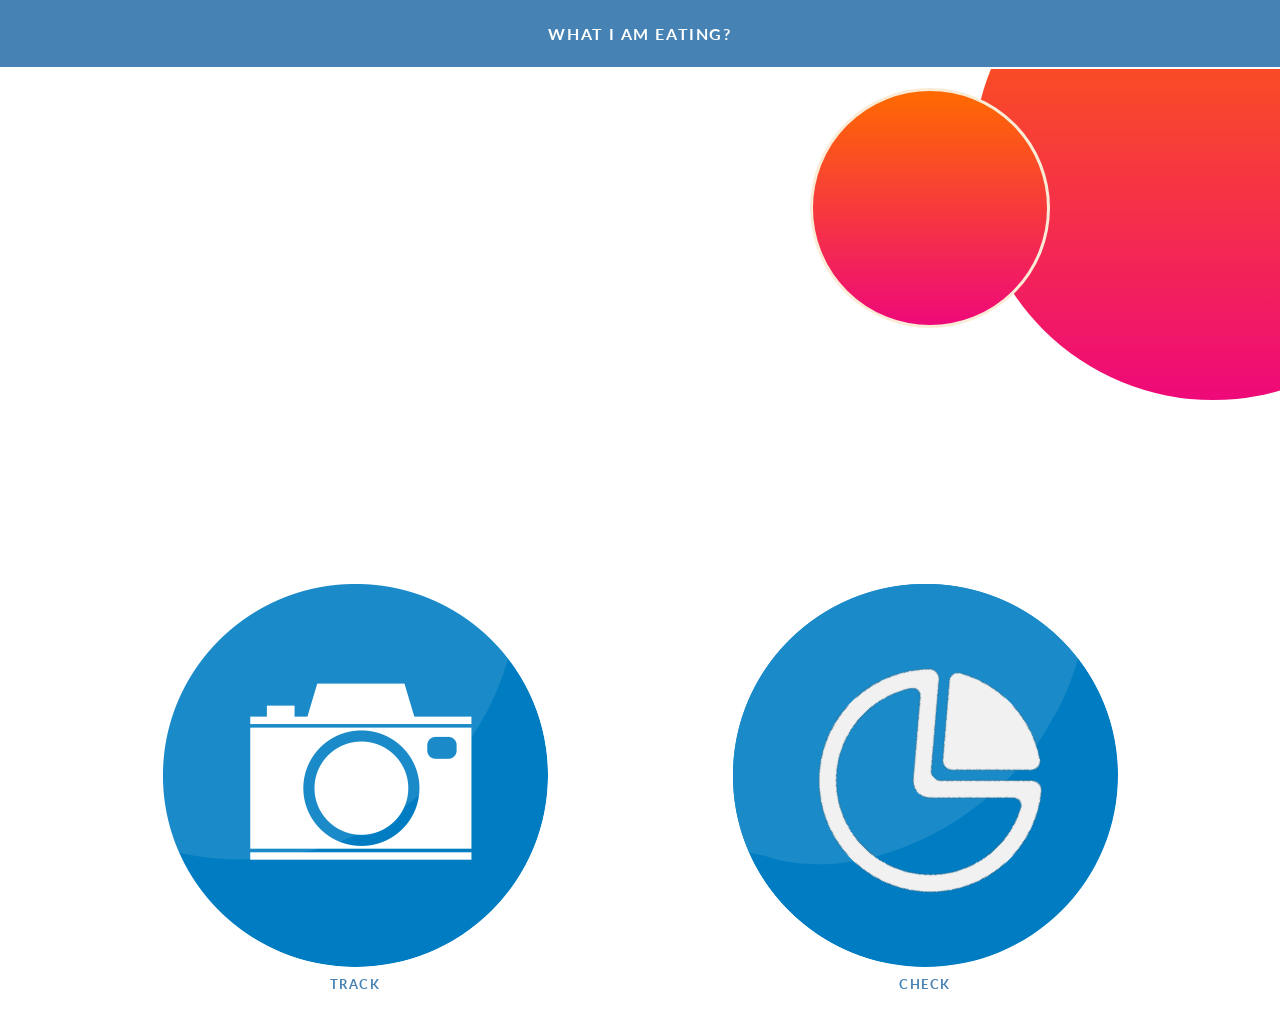
<file: foodapp/index.html>
<!DOCTYPE html>
<html lang="en">

  <head>

    <meta charset="utf-8">
    <meta name="viewport" content="width=device-width, initial-scale=1, shrink-to-fit=no">
    <meta name="description" content="">
    <meta name="author" content="">

    <title>What I am eating?</title>

    <!-- Bootstrap core CSS -->
    <link href="vendor/bootstrap/css/bootstrap.min.css" rel="stylesheet">

    <!-- Custom fonts for this template -->
    <link href="https://fonts.googleapis.com/css?family=Catamaran:100,200,300,400,500,600,700,800,900" rel="stylesheet">
    <link href="https://fonts.googleapis.com/css?family=Lato:100,100i,300,300i,400,400i,700,700i,900,900i" rel="stylesheet">

    <!-- Custom styles for this template -->
    <link href="css/one-page-wonder.css" rel="stylesheet">

  </head>

  <body>

    <!-- Navigation -->
    <nav class="navbar navbar-expand-lg navbar-dark navbar-custom fixed-top">
      <div class="container">
        <a href="index.html" class="navbar-brand">What I am eating?</a>
      </div>
    </nav>

    <header class="home masthead text-center text-white">
      <div class="masthead-content">
        <div class="container ">
          <h1 class="masthead-heading mb-0">1932</h1>
          <h3 class="masthead-subheading mb-0">calories</h3>
        </div>
      </div>
      <div class="bg-circle-3 bg-circle"></div>
      <div class="bg-circle-4 bg-circle"></div>
    </header>

    <section>
      <div class="container">
        <div class="row align-items-center">
          <div class="col-lg-6">
            <div class="p-5">
              <a href="track.html"><img class="img-fluid rounded-circle" src="img/camera_icon_blue.png" alt="">
              <p class="icons-link">track</p></a>
            </div>
          </div>
          <div class="col-lg-6">
            <div class="p-5">
              <a href="check.html"><img class="img-fluid rounded-circle" src="img/piechart_icon_blue.png" alt="">
              <p class="icons-link">check</p></a>
            </div>
          </div>
        </div>
      </div>
    </section>

    <!-- Bootstrap core JavaScript -->
    <script src="vendor/jquery/jquery.min.js"></script>
    <script src="vendor/bootstrap/js/bootstrap.bundle.min.js"></script>

  </body>

</html>
</file>
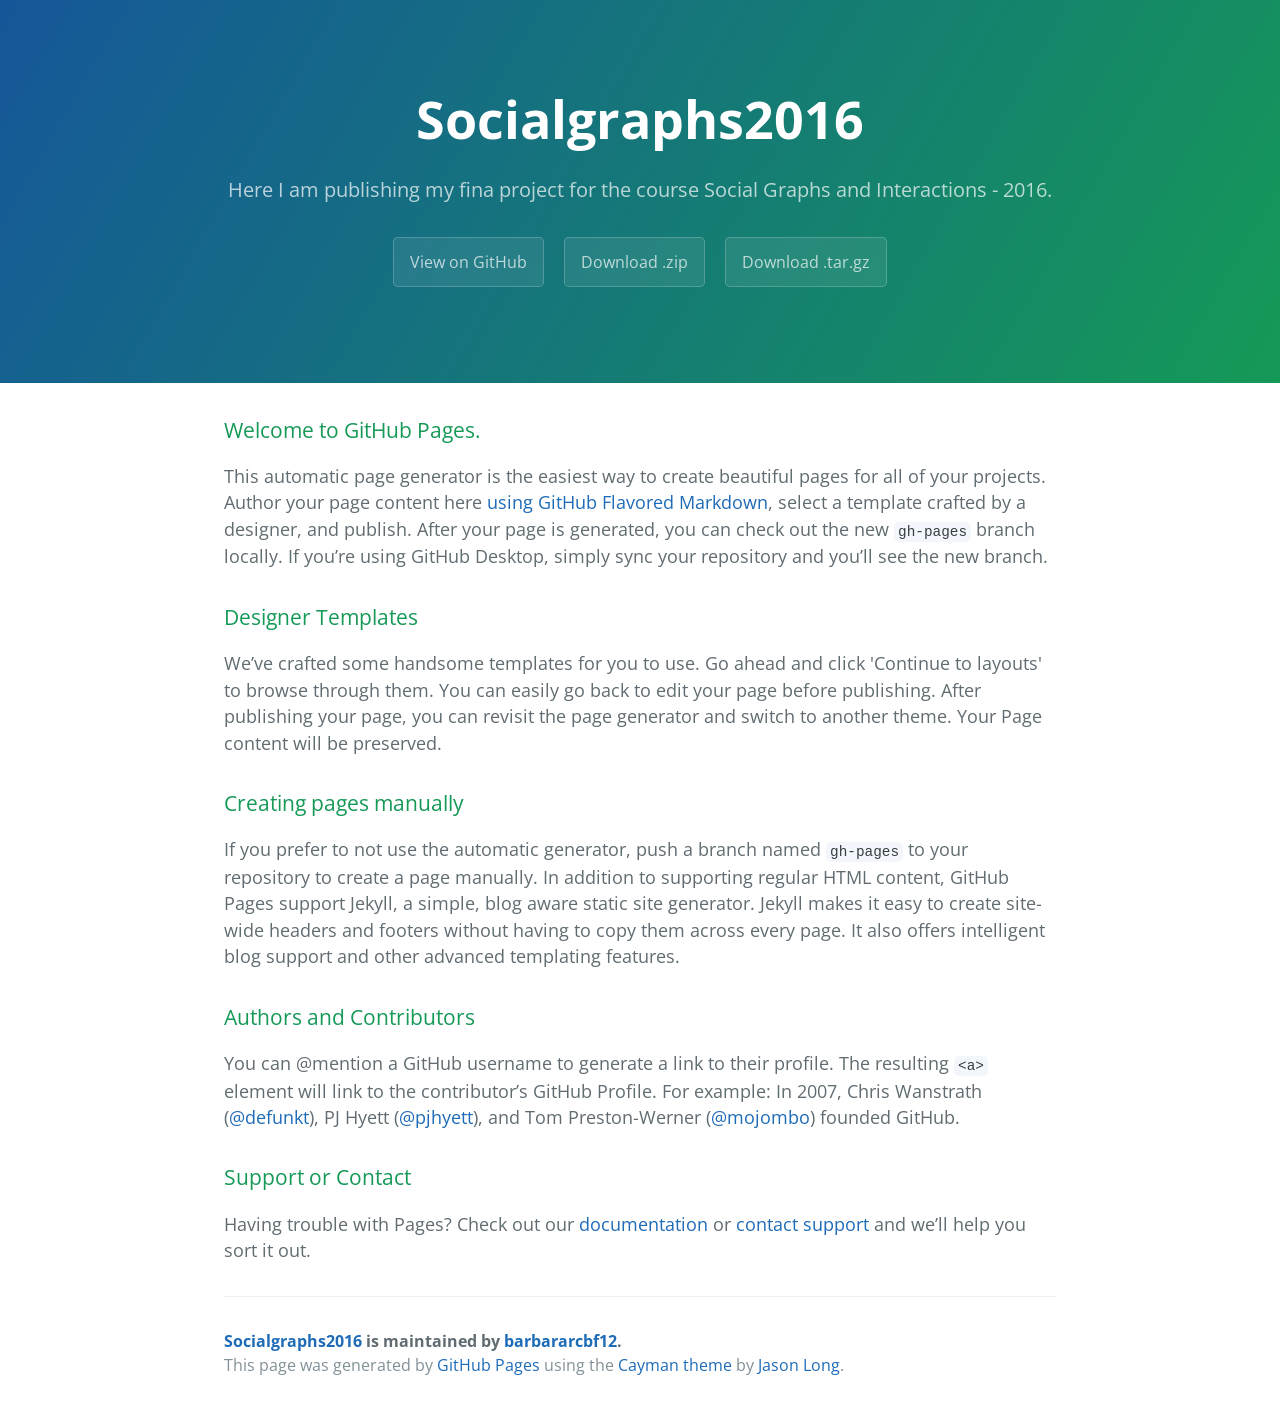
<file: socialgraphs2016-gh-pages/index.html>
<!DOCTYPE html>
<html lang="en-us">
  <head>
    <meta charset="UTF-8">
    <title>Socialgraphs2016 by barbararcbf12</title>
    <meta name="viewport" content="width=device-width, initial-scale=1">
    <link rel="stylesheet" type="text/css" href="stylesheets/normalize.css" media="screen">
    <link href='https://fonts.googleapis.com/css?family=Open+Sans:400,700' rel='stylesheet' type='text/css'>
    <link rel="stylesheet" type="text/css" href="stylesheets/stylesheet.css" media="screen">
    <link rel="stylesheet" type="text/css" href="stylesheets/github-light.css" media="screen">
  </head>
  <body>
    <section class="page-header">
      <h1 class="project-name">Socialgraphs2016</h1>
      <h2 class="project-tagline">Here I am publishing my fina project for the course Social Graphs and Interactions - 2016.</h2>
      <a href="https://github.com/barbararcbf12/socialgraphs2016" class="btn">View on GitHub</a>
      <a href="https://github.com/barbararcbf12/socialgraphs2016/zipball/master" class="btn">Download .zip</a>
      <a href="https://github.com/barbararcbf12/socialgraphs2016/tarball/master" class="btn">Download .tar.gz</a>
    </section>

    <section class="main-content">
      <h3>
<a id="welcome-to-github-pages" class="anchor" href="#welcome-to-github-pages" aria-hidden="true"><span aria-hidden="true" class="octicon octicon-link"></span></a>Welcome to GitHub Pages.</h3>

<p>This automatic page generator is the easiest way to create beautiful pages for all of your projects. Author your page content here <a href="https://guides.github.com/features/mastering-markdown/">using GitHub Flavored Markdown</a>, select a template crafted by a designer, and publish. After your page is generated, you can check out the new <code>gh-pages</code> branch locally. If you’re using GitHub Desktop, simply sync your repository and you’ll see the new branch.</p>

<h3>
<a id="designer-templates" class="anchor" href="#designer-templates" aria-hidden="true"><span aria-hidden="true" class="octicon octicon-link"></span></a>Designer Templates</h3>

<p>We’ve crafted some handsome templates for you to use. Go ahead and click 'Continue to layouts' to browse through them. You can easily go back to edit your page before publishing. After publishing your page, you can revisit the page generator and switch to another theme. Your Page content will be preserved.</p>

<h3>
<a id="creating-pages-manually" class="anchor" href="#creating-pages-manually" aria-hidden="true"><span aria-hidden="true" class="octicon octicon-link"></span></a>Creating pages manually</h3>

<p>If you prefer to not use the automatic generator, push a branch named <code>gh-pages</code> to your repository to create a page manually. In addition to supporting regular HTML content, GitHub Pages support Jekyll, a simple, blog aware static site generator. Jekyll makes it easy to create site-wide headers and footers without having to copy them across every page. It also offers intelligent blog support and other advanced templating features.</p>

<h3>
<a id="authors-and-contributors" class="anchor" href="#authors-and-contributors" aria-hidden="true"><span aria-hidden="true" class="octicon octicon-link"></span></a>Authors and Contributors</h3>

<p>You can @mention a GitHub username to generate a link to their profile. The resulting <code>&lt;a&gt;</code> element will link to the contributor’s GitHub Profile. For example: In 2007, Chris Wanstrath (<a href="https://github.com/defunkt" class="user-mention">@defunkt</a>), PJ Hyett (<a href="https://github.com/pjhyett" class="user-mention">@pjhyett</a>), and Tom Preston-Werner (<a href="https://github.com/mojombo" class="user-mention">@mojombo</a>) founded GitHub.</p>

<h3>
<a id="support-or-contact" class="anchor" href="#support-or-contact" aria-hidden="true"><span aria-hidden="true" class="octicon octicon-link"></span></a>Support or Contact</h3>

<p>Having trouble with Pages? Check out our <a href="https://help.github.com/pages">documentation</a> or <a href="https://github.com/contact">contact support</a> and we’ll help you sort it out.</p>

      <footer class="site-footer">
        <span class="site-footer-owner"><a href="https://github.com/barbararcbf12/socialgraphs2016">Socialgraphs2016</a> is maintained by <a href="https://github.com/barbararcbf12">barbararcbf12</a>.</span>

        <span class="site-footer-credits">This page was generated by <a href="https://pages.github.com">GitHub Pages</a> using the <a href="https://github.com/jasonlong/cayman-theme">Cayman theme</a> by <a href="https://twitter.com/jasonlong">Jason Long</a>.</span>
      </footer>

    </section>

  
  </body>
</html>
</file>
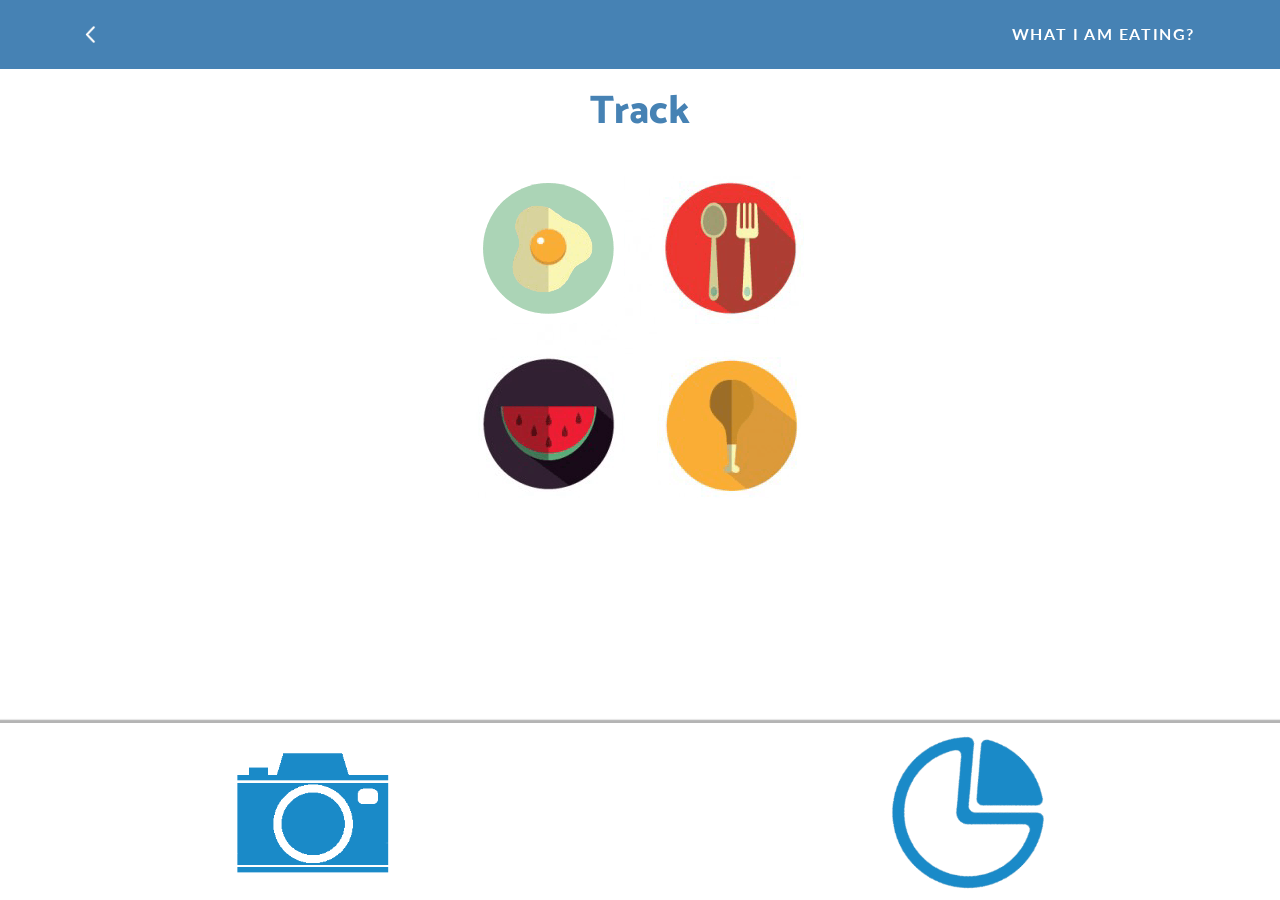
<file: foodapp/track.html>
<!DOCTYPE html>
<html lang="en">

  <head>

    <meta charset="utf-8">
    <meta name="viewport" content="width=device-width, initial-scale=1, shrink-to-fit=no">
    <meta name="description" content="">
    <meta name="author" content="">

    <title>What I am eating?</title>

    <!-- Bootstrap core CSS -->
    <link href="vendor/bootstrap/css/bootstrap.min.css" rel="stylesheet">

    <!-- Custom fonts for this template -->
    <link href="https://fonts.googleapis.com/css?family=Catamaran:100,200,300,400,500,600,700,800,900" rel="stylesheet">
    <link href="https://fonts.googleapis.com/css?family=Lato:100,100i,300,300i,400,400i,700,700i,900,900i" rel="stylesheet">

    <!-- Custom styles for this template -->
    <link href="css/one-page-wonder.css" rel="stylesheet">

  </head>

  <body>

    <!-- Navigation -->
    <nav class="navbar navbar-expand-lg navbar-dark navbar-custom fixed-top">
      <div class="container">
        <a href="index.html"><img class="img-fluid img-bottom" src="img/arrow_back.png" alt="Track a meal"></a>
        <div class="navbar-brand2" >What I am eating?</div>
      </div>
    </nav>

    <header class="masthead2 text-center text-white">
      <div class="masthead-content">
        <div class="container">
          <h1 class="masthead-title mb-0">Track</h1>
        </div>
      </div>
    </header>

    <section>
      <div class="container">
        <div class="row align-items-center">
          <div class="col-lg-12">
            <div class="p-6">
              <img class="img-meals" src="img/meals.png" alt="Choose a meal">
            </div>
          </div>
        </div>
      </div>
    </section>

    <section>
      <div class="fixed-bottom">
        <div class="row align-items-center">
          <div class="col-lg-6">
            <div class="p-6">
              <a href="track.html"><img class="img-fluid img-bottom" src="img/camera_icon_blue2.png" alt="Track a meal"></a>
            </div>
          </div>
          <div class="col-lg-6">
            <div class="p-6">
              <a href="check.html"><img class="img-fluid img-bottom" src="img/piechart_icon_blue2.png" alt="Check statistics"></a>
            </div>
          </div>
        </div>
      </div>
    </section>

    <!-- Bootstrap core JavaScript -->
    <script src="vendor/jquery/jquery.min.js"></script>
    <script src="vendor/bootstrap/js/bootstrap.bundle.min.js"></script>

  </body>

</html>
</file>
<file: foodapp/css/one-page-wonder.css>
body {
  font-family: 'Lato';
}

h1,
h2,
h3,
h4,
h5,
h6 {
  font-family: 'Catamaran';
  font-weight: 800 !important;
}

.btn-xl {
  text-transform: uppercase;
  padding: 1.5rem 3rem;
  font-size: 0.9rem;
  font-weight: 700;
  letter-spacing: 0.1rem;
}

.bg-black {
  background-color: #000 !important;
}

.rounded-pill {
  border-radius: 5rem;
}

.navbar-custom {
  padding-top: 1rem;
  padding-bottom: 1rem;
  background-color: steelblue; /* rgba(0, 0, 0, 0.7);*/
}

.navbar-custom .navbar-brand {
  text-transform: uppercase;
  font-size: 1rem;
  letter-spacing: 0.1rem;
  font-weight: 700;
  margin-top: 1px;
}

.navbar-custom .navbar-brand2 {
  text-transform: uppercase;
  font-size: 1rem;
  letter-spacing: 0.1rem;
  font-weight: 700;
  margin-left: 36px;
  color: white;
}

.navbar-custom .navbar-nav .nav-item .nav-link {
  text-transform: uppercase;
  font-size: 0.8rem;
  font-weight: 700;
  letter-spacing: 0.1rem;
}

header.masthead {
  position: relative;
  overflow: hidden;
  padding-top: calc(5rem + 72px);
  padding-bottom: 11rem;
  /*background: linear-gradient(0deg, #ff6a00 0%, #ee0979 100%);*/
  background-repeat: no-repeat;
  background-position: center center;
  background-attachment: scroll;
  background-size: cover;
}

header.masthead2 {
  position: relative;
  overflow: hidden;
  margin: 0 auto;
  padding-top: calc(1rem + 72px);
  /*background: linear-gradient(0deg, #ff6a00 0%, #ee0979 100%);*/
  background-repeat: no-repeat;
  background-position: center center;
  background-attachment: scroll;
  background-size: cover;
}

header.masthead .masthead-content {
  /*z-index: 1;*/
  position: relative;
}

header.masthead .masthead-content .masthead-title {
  font-size: 1.7rem;
  color: steelblue;
  margin-top: -70px;
  text-transform: uppercase;
}

header.masthead .masthead-content .masthead-heading {
  font-size: 4rem;
}

header.masthead .masthead-content .masthead-subheading {
  font-size: 2rem;
}

header.masthead .bg-circle {
  z-index: 0;
  position: absolute;
  border-radius: 100%;
  background: linear-gradient(0deg, #ee0979 0%, #ff6a00 100%);
}

header.masthead .bg-circle-1 {
  height: 90rem;
  width: 90rem;
  bottom: -55rem;
  left: -55rem;
}

header.masthead .bg-circle-2 {
  height: 50rem;
  width: 50rem;
  top: -25rem;
  right: -25rem;
}

header.masthead .bg-circle-3 {
  height: 15rem;
    width: 15rem;
    top: 5.5rem;
    right: 18%;
    /* background: linear-gradient(0deg, #fff 0%, #ff6a00 100%); */
    z-index: 2;
    border: 3px solid antiquewhite;
}

header.masthead .bg-circle-4 {
  height: 30rem;
  width: 30rem;
  top: -5rem;
  right: -13.5%;
}

@media (min-width: 992px) {
  header.masthead {
    padding-top: calc(10rem + 55px);
    padding-bottom: 10rem;
  }
  header.masthead .masthead-content .masthead-heading {
    font-size: 6rem;
  }
  header.masthead .masthead-content .masthead-subheading {
    font-size: 4rem;
  }
}

.bg-primary {
  background-color: #ee0979 !important;
}

.btn-primary {
  background-color: #ee0979;
  border-color: #ee0979;
}

.btn-primary:active, .btn-primary:focus, .btn-primary:hover {
  background-color: #bd0760 !important;
  border-color: #bd0760 !important;
}

.btn-primary:focus {
  box-shadow: 0 0 0 0.2rem rgba(238, 9, 121, 0.5);
}

.btn-secondary {
  background-color: #ff6a00;
  border-color: #ff6a00;
}

.btn-secondary:active, .btn-secondary:focus, .btn-secondary:hover {
  background-color: #cc5500 !important;
  border-color: #cc5500 !important;
}

.btn-secondary:focus {
  box-shadow: 0 0 0 0.2rem rgba(255, 106, 0, 0.5);
}

.img-fluid {
  max-width: 90%;
  height: auto;
}

.p-5 {
  padding: 1rem!important;
  text-align: center;
}

.col, .col-1, .col-10, .col-11, .col-12, .col-2, .col-3, .col-4, .col-5, .col-6, .col-7, .col-8, .col-9, .col-auto, .col-lg, .col-lg-1, .col-lg-10, .col-lg-11, .col-lg-12, .col-lg-2, .col-lg-3, .col-lg-4, .col-lg-5, .col-lg-6, .col-lg-7, .col-lg-8, .col-lg-9, .col-lg-auto, .col-md, .col-md-1, .col-md-10, .col-md-11, .col-md-12, .col-md-2, .col-md-3, .col-md-4, .col-md-5, .col-md-6, .col-md-7, .col-md-8, .col-md-9, .col-md-auto, .col-sm, .col-sm-1, .col-sm-10, .col-sm-11, .col-sm-12, .col-sm-2, .col-sm-3, .col-sm-4, .col-sm-5, .col-sm-6, .col-sm-7, .col-sm-8, .col-sm-9, .col-sm-auto, .col-xl, .col-xl-1, .col-xl-10, .col-xl-11, .col-xl-12, .col-xl-2, .col-xl-3, .col-xl-4, .col-xl-5, .col-xl-6, .col-xl-7, .col-xl-8, .col-xl-9, .col-xl-auto {
  position: relative;
  width: 50%;
  min-height: 1px;
  padding-right: 15px;
  padding-left: 15px;
}

.container {
  width: 100%;
  padding-right: 15px;
  padding-left: 15px;
  margin-right: auto;
  margin-left: auto;
  z-index: 3;
  position: relative;
}

.icons-link {
  font-family: 'Lato';
  text-transform: uppercase;
  font-size: 0.8rem;
  font-weight: 700;
  letter-spacing: 0.1rem;
}

p {
  margin-top: 0.5rem;
  margin-bottom: 1rem;
}

.menu-bottom {
  width: 100%;
  padding-right: 15px;
  padding-left: 15px;
  margin-right: auto;
  margin-left: auto;
  z-index: 3;
  position: relative;
}

.fixed-bottom {
  position: fixed;
  bottom: 0;
  right: 0;
  left: 0;
  z-index: 1030;
  box-shadow: 0 0 1px 0.2rem rgba(106, 106, 106, 0.5);
  /*box-shadow: 0px -10px 10px rgba(10,10,10, 0.3);*/
}

.img-bottom {
  width: 25%;
  height: auto;
  padding-bottom: 10px;
  padding-top: 10px;
}

.p-6 {
  padding: 0rem!important;
  text-align: center;
}

.icons-link-bottom {
  font-family: 'Lato';
  text-transform: uppercase;
  font-size: 0.5rem;
  font-weight: 400;
  letter-spacing: 0.1rem;
}

.navbar-brand {
  display: inline-block;
  padding-top: .3125rem;
  padding-bottom: .3125rem;
  /* margin-right: 1rem; */
  font-size: 1.25rem;
  line-height: inherit;
  white-space: nowrap;
  text-align: center;
  margin: 0 auto;
}

.navbar {
  border-bottom: solid 2px #fff;
}

a {
  color:steelblue;
  text-decoration: none;
  background-color: transparent;
  -webkit-text-decoration-skip: objects;
}

.navbar>.container, .navbar>.container-fluid {
  display: -webkit-box;
  display: -ms-flexbox;
  display: flex;
  -ms-flex-wrap: wrap;
  flex-wrap: wrap;
  -webkit-box-align: center;
  -ms-flex-align: center;
  align-items: center;
  -webkit-box-pack: justify;
  -ms-flex-pack: justify;
  justify-content: baseline;
}

.img-meals {
  top: 0;
  /*padding-bottom: 10px;
  padding-top: 10px;*/
  margin: 40px 10px auto;
}

h1, h2, h3, h4, h5, h6 {
  font-family: 'Catamaran';
  font-weight: 800 !important;
  color: steelblue;
}

header.masthead h1, h2, h3, h4, h5, h6 {
  font-family: 'Catamaran';
  font-weight: 800 !important;
  color: white;
}

.img-chart {
  max-width: 220%;
  height: auto;
  margin-top: 30px;
}
</file>
<file: socialgraphs2016-gh-pages/stylesheets/stylesheet.css>
* {
  box-sizing: border-box; }

body {
  padding: 0;
  margin: 0;
  font-family: "Open Sans", "Helvetica Neue", Helvetica, Arial, sans-serif;
  font-size: 16px;
  line-height: 1.5;
  color: #606c71; }

a {
  color: #1e6bb8;
  text-decoration: none; }
  a:hover {
    text-decoration: underline; }

.btn {
  display: inline-block;
  margin-bottom: 1rem;
  color: rgba(255, 255, 255, 0.7);
  background-color: rgba(255, 255, 255, 0.08);
  border-color: rgba(255, 255, 255, 0.2);
  border-style: solid;
  border-width: 1px;
  border-radius: 0.3rem;
  transition: color 0.2s, background-color 0.2s, border-color 0.2s; }
  .btn + .btn {
    margin-left: 1rem; }

.btn:hover {
  color: rgba(255, 255, 255, 0.8);
  text-decoration: none;
  background-color: rgba(255, 255, 255, 0.2);
  border-color: rgba(255, 255, 255, 0.3); }

@media screen and (min-width: 64em) {
  .btn {
    padding: 0.75rem 1rem; } }

@media screen and (min-width: 42em) and (max-width: 64em) {
  .btn {
    padding: 0.6rem 0.9rem;
    font-size: 0.9rem; } }

@media screen and (max-width: 42em) {
  .btn {
    display: block;
    width: 100%;
    padding: 0.75rem;
    font-size: 0.9rem; }
    .btn + .btn {
      margin-top: 1rem;
      margin-left: 0; } }

.page-header {
  color: #fff;
  text-align: center;
  background-color: #159957;
  background-image: linear-gradient(120deg, #155799, #159957); }

@media screen and (min-width: 64em) {
  .page-header {
    padding: 5rem 6rem; } }

@media screen and (min-width: 42em) and (max-width: 64em) {
  .page-header {
    padding: 3rem 4rem; } }

@media screen and (max-width: 42em) {
  .page-header {
    padding: 2rem 1rem; } }

.project-name {
  margin-top: 0;
  margin-bottom: 0.1rem; }

@media screen and (min-width: 64em) {
  .project-name {
    font-size: 3.25rem; } }

@media screen and (min-width: 42em) and (max-width: 64em) {
  .project-name {
    font-size: 2.25rem; } }

@media screen and (max-width: 42em) {
  .project-name {
    font-size: 1.75rem; } }

.project-tagline {
  margin-bottom: 2rem;
  font-weight: normal;
  opacity: 0.7; }

@media screen and (min-width: 64em) {
  .project-tagline {
    font-size: 1.25rem; } }

@media screen and (min-width: 42em) and (max-width: 64em) {
  .project-tagline {
    font-size: 1.15rem; } }

@media screen and (max-width: 42em) {
  .project-tagline {
    font-size: 1rem; } }

.main-content :first-child {
  margin-top: 0; }
.main-content img {
  max-width: 100%; }
.main-content h1, .main-content h2, .main-content h3, .main-content h4, .main-content h5, .main-content h6 {
  margin-top: 2rem;
  margin-bottom: 1rem;
  font-weight: normal;
  color: #159957; }
.main-content p {
  margin-bottom: 1em; }
.main-content code {
  padding: 2px 4px;
  font-family: Consolas, "Liberation Mono", Menlo, Courier, monospace;
  font-size: 0.9rem;
  color: #383e41;
  background-color: #f3f6fa;
  border-radius: 0.3rem; }
.main-content pre {
  padding: 0.8rem;
  margin-top: 0;
  margin-bottom: 1rem;
  font: 1rem Consolas, "Liberation Mono", Menlo, Courier, monospace;
  color: #567482;
  word-wrap: normal;
  background-color: #f3f6fa;
  border: solid 1px #dce6f0;
  border-radius: 0.3rem; }
  .main-content pre > code {
    padding: 0;
    margin: 0;
    font-size: 0.9rem;
    color: #567482;
    word-break: normal;
    white-space: pre;
    background: transparent;
    border: 0; }
.main-content .highlight {
  margin-bottom: 1rem; }
  .main-content .highlight pre {
    margin-bottom: 0;
    word-break: normal; }
.main-content .highlight pre, .main-content pre {
  padding: 0.8rem;
  overflow: auto;
  font-size: 0.9rem;
  line-height: 1.45;
  border-radius: 0.3rem; }
.main-content pre code, .main-content pre tt {
  display: inline;
  max-width: initial;
  padding: 0;
  margin: 0;
  overflow: initial;
  line-height: inherit;
  word-wrap: normal;
  background-color: transparent;
  border: 0; }
  .main-content pre code:before, .main-content pre code:after, .main-content pre tt:before, .main-content pre tt:after {
    content: normal; }
.main-content ul, .main-content ol {
  margin-top: 0; }
.main-content blockquote {
  padding: 0 1rem;
  margin-left: 0;
  color: #819198;
  border-left: 0.3rem solid #dce6f0; }
  .main-content blockquote > :first-child {
    margin-top: 0; }
  .main-content blockquote > :last-child {
    margin-bottom: 0; }
.main-content table {
  display: block;
  width: 100%;
  overflow: auto;
  word-break: normal;
  word-break: keep-all; }
  .main-content table th {
    font-weight: bold; }
  .main-content table th, .main-content table td {
    padding: 0.5rem 1rem;
    border: 1px solid #e9ebec; }
.main-content dl {
  padding: 0; }
  .main-content dl dt {
    padding: 0;
    margin-top: 1rem;
    font-size: 1rem;
    font-weight: bold; }
  .main-content dl dd {
    padding: 0;
    margin-bottom: 1rem; }
.main-content hr {
  height: 2px;
  padding: 0;
  margin: 1rem 0;
  background-color: #eff0f1;
  border: 0; }

@media screen and (min-width: 64em) {
  .main-content {
    max-width: 64rem;
    padding: 2rem 6rem;
    margin: 0 auto;
    font-size: 1.1rem; } }

@media screen and (min-width: 42em) and (max-width: 64em) {
  .main-content {
    padding: 2rem 4rem;
    font-size: 1.1rem; } }

@media screen and (max-width: 42em) {
  .main-content {
    padding: 2rem 1rem;
    font-size: 1rem; } }

.site-footer {
  padding-top: 2rem;
  margin-top: 2rem;
  border-top: solid 1px #eff0f1; }

.site-footer-owner {
  display: block;
  font-weight: bold; }

.site-footer-credits {
  color: #819198; }

@media screen and (min-width: 64em) {
  .site-footer {
    font-size: 1rem; } }

@media screen and (min-width: 42em) and (max-width: 64em) {
  .site-footer {
    font-size: 1rem; } }

@media screen and (max-width: 42em) {
  .site-footer {
    font-size: 0.9rem; } }
</file>
<file: socialgraphs2016-gh-pages/stylesheets/github-light.css>
/*
The MIT License (MIT)

Copyright (c) 2016 GitHub, Inc.

Permission is hereby granted, free of charge, to any person obtaining a copy
of this software and associated documentation files (the "Software"), to deal
in the Software without restriction, including without limitation the rights
to use, copy, modify, merge, publish, distribute, sublicense, and/or sell
copies of the Software, and to permit persons to whom the Software is
furnished to do so, subject to the following conditions:

The above copyright notice and this permission notice shall be included in all
copies or substantial portions of the Software.

THE SOFTWARE IS PROVIDED "AS IS", WITHOUT WARRANTY OF ANY KIND, EXPRESS OR
IMPLIED, INCLUDING BUT NOT LIMITED TO THE WARRANTIES OF MERCHANTABILITY,
FITNESS FOR A PARTICULAR PURPOSE AND NONINFRINGEMENT. IN NO EVENT SHALL THE
AUTHORS OR COPYRIGHT HOLDERS BE LIABLE FOR ANY CLAIM, DAMAGES OR OTHER
LIABILITY, WHETHER IN AN ACTION OF CONTRACT, TORT OR OTHERWISE, ARISING FROM,
OUT OF OR IN CONNECTION WITH THE SOFTWARE OR THE USE OR OTHER DEALINGS IN THE
SOFTWARE.

*/

.pl-c /* comment */ {
  color: #969896;
}

.pl-c1 /* constant, variable.other.constant, support, meta.property-name, support.constant, support.variable, meta.module-reference, markup.raw, meta.diff.header */,
.pl-s .pl-v /* string variable */ {
  color: #0086b3;
}

.pl-e /* entity */,
.pl-en /* entity.name */ {
  color: #795da3;
}

.pl-smi /* variable.parameter.function, storage.modifier.package, storage.modifier.import, storage.type.java, variable.other */,
.pl-s .pl-s1 /* string source */ {
  color: #333;
}

.pl-ent /* entity.name.tag */ {
  color: #63a35c;
}

.pl-k /* keyword, storage, storage.type */ {
  color: #a71d5d;
}

.pl-s /* string */,
.pl-pds /* punctuation.definition.string, string.regexp.character-class */,
.pl-s .pl-pse .pl-s1 /* string punctuation.section.embedded source */,
.pl-sr /* string.regexp */,
.pl-sr .pl-cce /* string.regexp constant.character.escape */,
.pl-sr .pl-sre /* string.regexp source.ruby.embedded */,
.pl-sr .pl-sra /* string.regexp string.regexp.arbitrary-repitition */ {
  color: #183691;
}

.pl-v /* variable */ {
  color: #ed6a43;
}

.pl-id /* invalid.deprecated */ {
  color: #b52a1d;
}

.pl-ii /* invalid.illegal */ {
  color: #f8f8f8;
  background-color: #b52a1d;
}

.pl-sr .pl-cce /* string.regexp constant.character.escape */ {
  font-weight: bold;
  color: #63a35c;
}

.pl-ml /* markup.list */ {
  color: #693a17;
}

.pl-mh /* markup.heading */,
.pl-mh .pl-en /* markup.heading entity.name */,
.pl-ms /* meta.separator */ {
  font-weight: bold;
  color: #1d3e81;
}

.pl-mq /* markup.quote */ {
  color: #008080;
}

.pl-mi /* markup.italic */ {
  font-style: italic;
  color: #333;
}

.pl-mb /* markup.bold */ {
  font-weight: bold;
  color: #333;
}

.pl-md /* markup.deleted, meta.diff.header.from-file */ {
  color: #bd2c00;
  background-color: #ffecec;
}

.pl-mi1 /* markup.inserted, meta.diff.header.to-file */ {
  color: #55a532;
  background-color: #eaffea;
}

.pl-mdr /* meta.diff.range */ {
  font-weight: bold;
  color: #795da3;
}

.pl-mo /* meta.output */ {
  color: #1d3e81;
}
</file>
